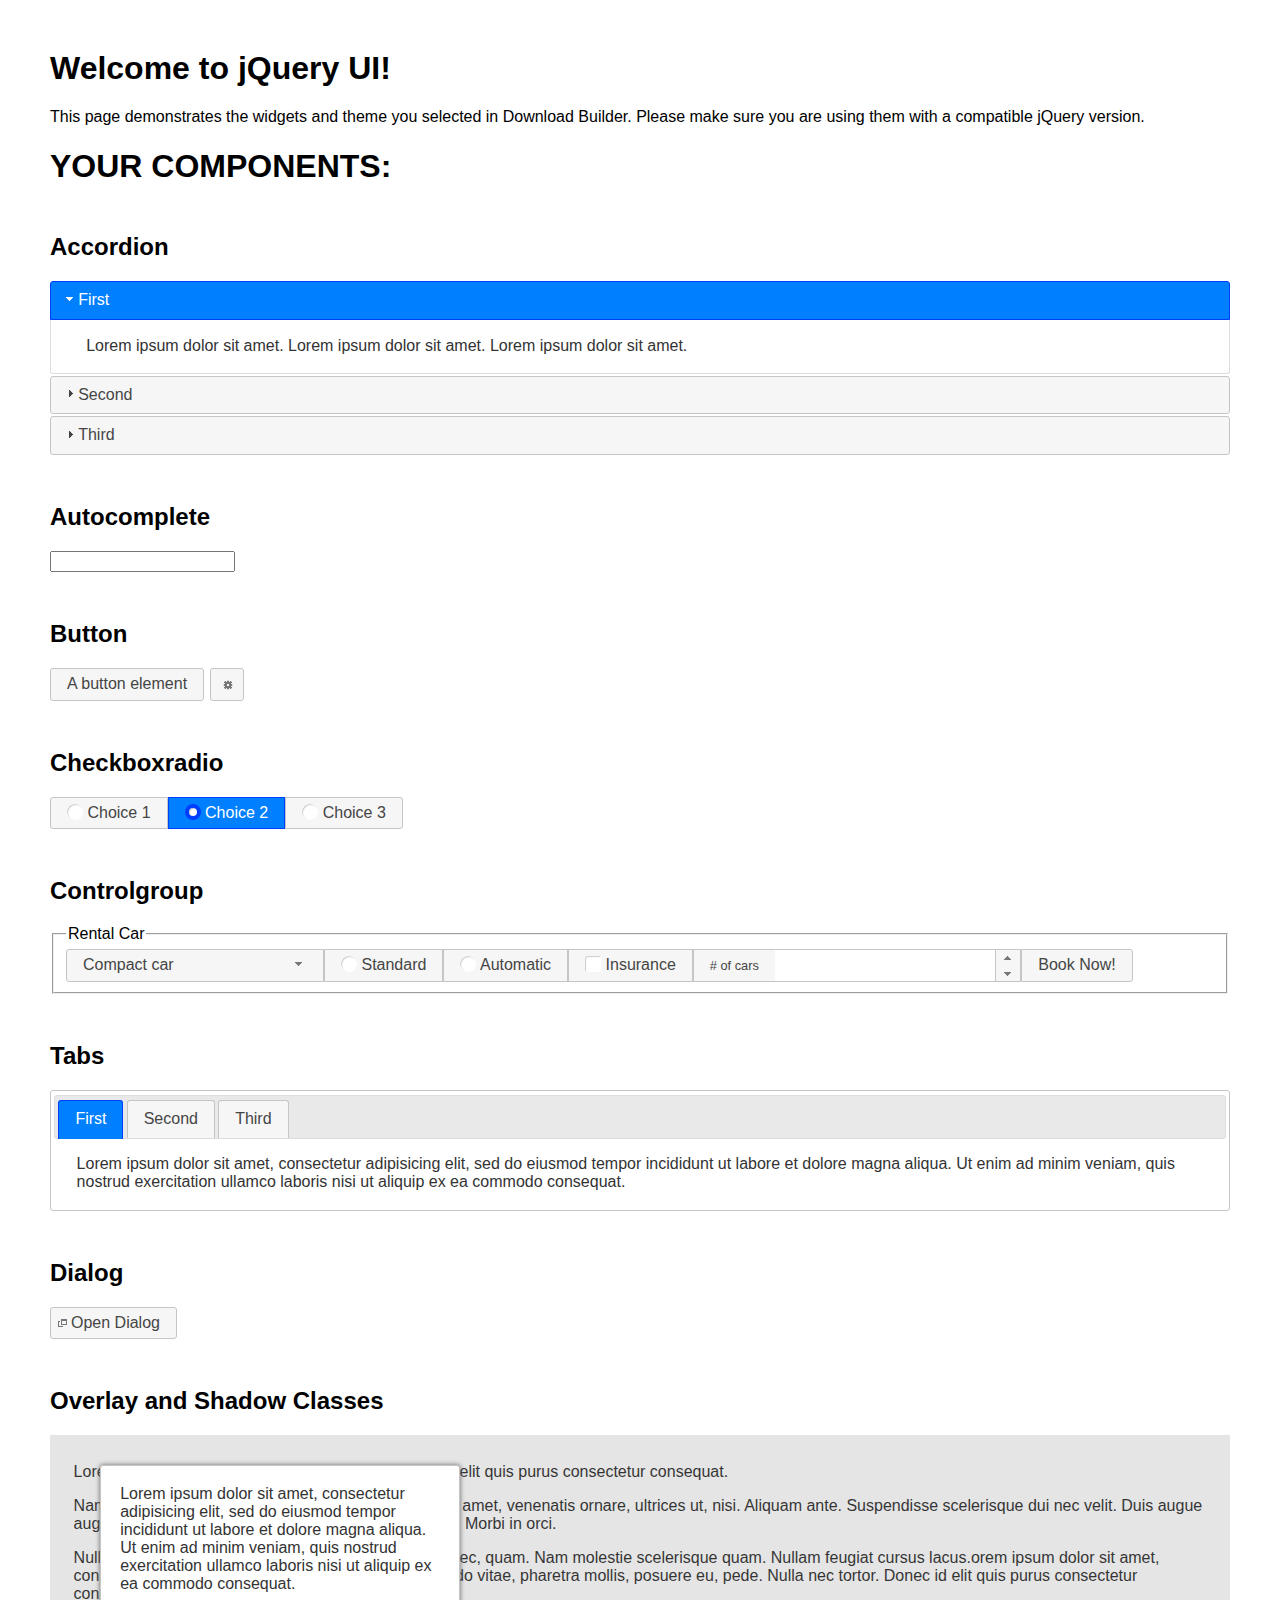
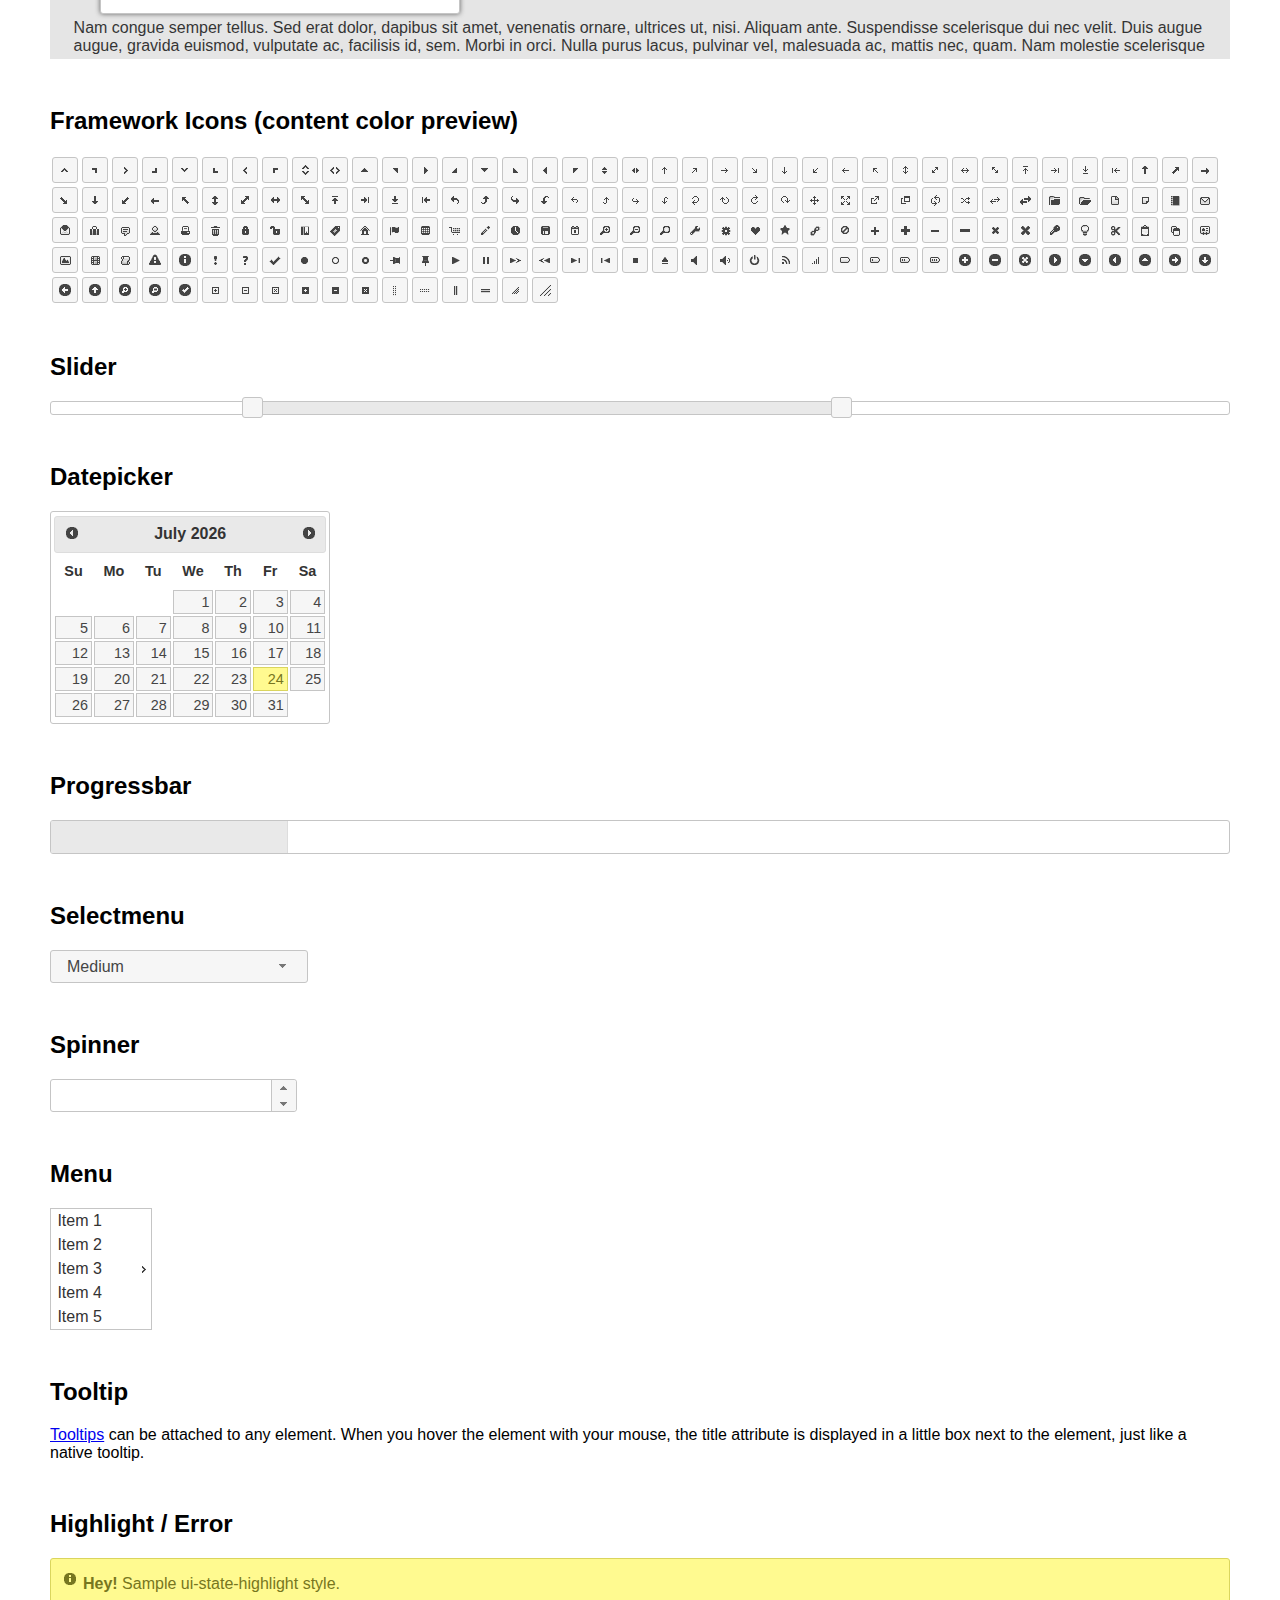
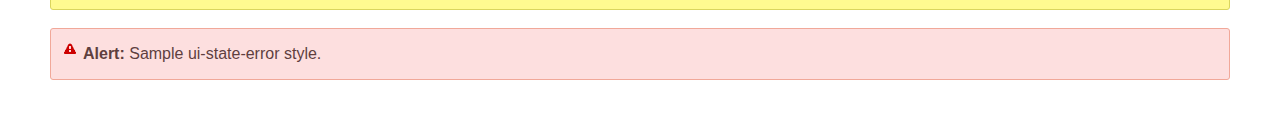
<file: jquery-ui/index.html>
<!doctype html>
<html lang="us">
<head>
	<meta charset="utf-8">
	<title>jQuery UI Example Page</title>
	<link href="jquery-ui.css" rel="stylesheet">
	<style>
	body{
		font-family: "Trebuchet MS", sans-serif;
		margin: 50px;
	}
	.demoHeaders {
		margin-top: 2em;
	}
	#dialog-link {
		padding: .4em 1em .4em 20px;
		text-decoration: none;
		position: relative;
	}
	#dialog-link span.ui-icon {
		margin: 0 5px 0 0;
		position: absolute;
		left: .2em;
		top: 50%;
		margin-top: -8px;
	}
	#icons {
		margin: 0;
		padding: 0;
	}
	#icons li {
		margin: 2px;
		position: relative;
		padding: 4px 0;
		cursor: pointer;
		float: left;
		list-style: none;
	}
	#icons span.ui-icon {
		float: left;
		margin: 0 4px;
	}
	.fakewindowcontain .ui-widget-overlay {
		position: absolute;
	}
	select {
		width: 200px;
	}
	</style>
</head>
<body>

<h1>Welcome to jQuery UI!</h1>

<div class="ui-widget">
	<p>This page demonstrates the widgets and theme you selected in Download Builder. Please make sure you are using them with a compatible jQuery version.</p>
</div>

<h1>YOUR COMPONENTS:</h1>


<!-- Accordion -->
<h2 class="demoHeaders">Accordion</h2>
<div id="accordion">
	<h3>First</h3>
	<div>Lorem ipsum dolor sit amet. Lorem ipsum dolor sit amet. Lorem ipsum dolor sit amet.</div>
	<h3>Second</h3>
	<div>Phasellus mattis tincidunt nibh.</div>
	<h3>Third</h3>
	<div>Nam dui erat, auctor a, dignissim quis.</div>
</div>



<!-- Autocomplete -->
<h2 class="demoHeaders">Autocomplete</h2>
<div>
	<input id="autocomplete" title="type &quot;a&quot;">
</div>



<!-- Button -->
<h2 class="demoHeaders">Button</h2>
<button id="button">A button element</button>
<button id="button-icon">An icon-only button</button>



<!-- Checkboxradio -->
<h2 class="demoHeaders">Checkboxradio</h2>
<form style="margin-top: 1em;">
	<div id="radioset">
		<input type="radio" id="radio1" name="radio"><label for="radio1">Choice 1</label>
		<input type="radio" id="radio2" name="radio" checked="checked"><label for="radio2">Choice 2</label>
		<input type="radio" id="radio3" name="radio"><label for="radio3">Choice 3</label>
	</div>
</form>



<!-- Controlgroup -->
<h2 class="demoHeaders">Controlgroup</h2>
<fieldset>
	<legend>Rental Car</legend>
	<div id="controlgroup">
		<select id="car-type">
			<option>Compact car</option>
			<option>Midsize car</option>
			<option>Full size car</option>
			<option>SUV</option>
			<option>Luxury</option>
			<option>Truck</option>
			<option>Van</option>
		</select>
		<label for="transmission-standard">Standard</label>
		<input type="radio" name="transmission" id="transmission-standard">
		<label for="transmission-automatic">Automatic</label>
		<input type="radio" name="transmission" id="transmission-automatic">
		<label for="insurance">Insurance</label>
		<input type="checkbox" name="insurance" id="insurance">
		<label for="horizontal-spinner" class="ui-controlgroup-label"># of cars</label>
		<input id="horizontal-spinner" class="ui-spinner-input">
		<button>Book Now!</button>
	</div>
</fieldset>



<!-- Tabs -->
<h2 class="demoHeaders">Tabs</h2>
<div id="tabs">
	<ul>
		<li><a href="#tabs-1">First</a></li>
		<li><a href="#tabs-2">Second</a></li>
		<li><a href="#tabs-3">Third</a></li>
	</ul>
	<div id="tabs-1">Lorem ipsum dolor sit amet, consectetur adipisicing elit, sed do eiusmod tempor incididunt ut labore et dolore magna aliqua. Ut enim ad minim veniam, quis nostrud exercitation ullamco laboris nisi ut aliquip ex ea commodo consequat.</div>
	<div id="tabs-2">Phasellus mattis tincidunt nibh. Cras orci urna, blandit id, pretium vel, aliquet ornare, felis. Maecenas scelerisque sem non nisl. Fusce sed lorem in enim dictum bibendum.</div>
	<div id="tabs-3">Nam dui erat, auctor a, dignissim quis, sollicitudin eu, felis. Pellentesque nisi urna, interdum eget, sagittis et, consequat vestibulum, lacus. Mauris porttitor ullamcorper augue.</div>
</div>



<h2 class="demoHeaders">Dialog</h2>
<p>
	<button id="dialog-link" class="ui-button ui-corner-all ui-widget">
		<span class="ui-icon ui-icon-newwin"></span>Open Dialog
	</button>
</p>

<h2 class="demoHeaders">Overlay and Shadow Classes</h2>
<div style="position: relative; width: 96%; height: 200px; padding:1% 2%; overflow:hidden;" class="fakewindowcontain">
	<p>Lorem ipsum dolor sit amet,  Nulla nec tortor. Donec id elit quis purus consectetur consequat. </p><p>Nam congue semper tellus. Sed erat dolor, dapibus sit amet, venenatis ornare, ultrices ut, nisi. Aliquam ante. Suspendisse scelerisque dui nec velit. Duis augue augue, gravida euismod, vulputate ac, facilisis id, sem. Morbi in orci. </p><p>Nulla purus lacus, pulvinar vel, malesuada ac, mattis nec, quam. Nam molestie scelerisque quam. Nullam feugiat cursus lacus.orem ipsum dolor sit amet, consectetur adipiscing elit. Donec libero risus, commodo vitae, pharetra mollis, posuere eu, pede. Nulla nec tortor. Donec id elit quis purus consectetur consequat. </p><p>Nam congue semper tellus. Sed erat dolor, dapibus sit amet, venenatis ornare, ultrices ut, nisi. Aliquam ante. Suspendisse scelerisque dui nec velit. Duis augue augue, gravida euismod, vulputate ac, facilisis id, sem. Morbi in orci. Nulla purus lacus, pulvinar vel, malesuada ac, mattis nec, quam. Nam molestie scelerisque quam. </p><p>Nullam feugiat cursus lacus.orem ipsum dolor sit amet, consectetur adipiscing elit. Donec libero risus, commodo vitae, pharetra mollis, posuere eu, pede. Nulla nec tortor. Donec id elit quis purus consectetur consequat. Nam congue semper tellus. Sed erat dolor, dapibus sit amet, venenatis ornare, ultrices ut, nisi. Aliquam ante. </p><p>Suspendisse scelerisque dui nec velit. Duis augue augue, gravida euismod, vulputate ac, facilisis id, sem. Morbi in orci. Nulla purus lacus, pulvinar vel, malesuada ac, mattis nec, quam. Nam molestie scelerisque quam. Nullam feugiat cursus lacus.orem ipsum dolor sit amet, consectetur adipiscing elit. Donec libero risus, commodo vitae, pharetra mollis, posuere eu, pede. Nulla nec tortor. Donec id elit quis purus consectetur consequat. Nam congue semper tellus. Sed erat dolor, dapibus sit amet, venenatis ornare, ultrices ut, nisi. </p>

	<!-- ui-dialog -->
	<div class="ui-widget-overlay ui-front"></div>
	<div style="position: absolute; width: 320px; left: 50px; top: 30px; padding: 1.2em" class="ui-widget ui-front ui-widget-content ui-corner-all ui-widget-shadow">
		Lorem ipsum dolor sit amet, consectetur adipisicing elit, sed do eiusmod tempor incididunt ut labore et dolore magna aliqua. Ut enim ad minim veniam, quis nostrud exercitation ullamco laboris nisi ut aliquip ex ea commodo consequat.
	</div>

</div>

<!-- ui-dialog -->
<div id="dialog" title="Dialog Title">
	<p>Lorem ipsum dolor sit amet, consectetur adipisicing elit, sed do eiusmod tempor incididunt ut labore et dolore magna aliqua. Ut enim ad minim veniam, quis nostrud exercitation ullamco laboris nisi ut aliquip ex ea commodo consequat.</p>
</div>



<h2 class="demoHeaders">Framework Icons (content color preview)</h2>
<ul id="icons" class="ui-widget ui-helper-clearfix">
	<li class="ui-state-default ui-corner-all" title=".ui-icon-caret-1-n"><span class="ui-icon ui-icon-caret-1-n"></span></li>
	<li class="ui-state-default ui-corner-all" title=".ui-icon-caret-1-ne"><span class="ui-icon ui-icon-caret-1-ne"></span></li>
	<li class="ui-state-default ui-corner-all" title=".ui-icon-caret-1-e"><span class="ui-icon ui-icon-caret-1-e"></span></li>
	<li class="ui-state-default ui-corner-all" title=".ui-icon-caret-1-se"><span class="ui-icon ui-icon-caret-1-se"></span></li>
	<li class="ui-state-default ui-corner-all" title=".ui-icon-caret-1-s"><span class="ui-icon ui-icon-caret-1-s"></span></li>
	<li class="ui-state-default ui-corner-all" title=".ui-icon-caret-1-sw"><span class="ui-icon ui-icon-caret-1-sw"></span></li>
	<li class="ui-state-default ui-corner-all" title=".ui-icon-caret-1-w"><span class="ui-icon ui-icon-caret-1-w"></span></li>
	<li class="ui-state-default ui-corner-all" title=".ui-icon-caret-1-nw"><span class="ui-icon ui-icon-caret-1-nw"></span></li>
	<li class="ui-state-default ui-corner-all" title=".ui-icon-caret-2-n-s"><span class="ui-icon ui-icon-caret-2-n-s"></span></li>
	<li class="ui-state-default ui-corner-all" title=".ui-icon-caret-2-e-w"><span class="ui-icon ui-icon-caret-2-e-w"></span></li>
	<li class="ui-state-default ui-corner-all" title=".ui-icon-triangle-1-n"><span class="ui-icon ui-icon-triangle-1-n"></span></li>
	<li class="ui-state-default ui-corner-all" title=".ui-icon-triangle-1-ne"><span class="ui-icon ui-icon-triangle-1-ne"></span></li>
	<li class="ui-state-default ui-corner-all" title=".ui-icon-triangle-1-e"><span class="ui-icon ui-icon-triangle-1-e"></span></li>
	<li class="ui-state-default ui-corner-all" title=".ui-icon-triangle-1-se"><span class="ui-icon ui-icon-triangle-1-se"></span></li>
	<li class="ui-state-default ui-corner-all" title=".ui-icon-triangle-1-s"><span class="ui-icon ui-icon-triangle-1-s"></span></li>
	<li class="ui-state-default ui-corner-all" title=".ui-icon-triangle-1-sw"><span class="ui-icon ui-icon-triangle-1-sw"></span></li>
	<li class="ui-state-default ui-corner-all" title=".ui-icon-triangle-1-w"><span class="ui-icon ui-icon-triangle-1-w"></span></li>
	<li class="ui-state-default ui-corner-all" title=".ui-icon-triangle-1-nw"><span class="ui-icon ui-icon-triangle-1-nw"></span></li>
	<li class="ui-state-default ui-corner-all" title=".ui-icon-triangle-2-n-s"><span class="ui-icon ui-icon-triangle-2-n-s"></span></li>
	<li class="ui-state-default ui-corner-all" title=".ui-icon-triangle-2-e-w"><span class="ui-icon ui-icon-triangle-2-e-w"></span></li>
	<li class="ui-state-default ui-corner-all" title=".ui-icon-arrow-1-n"><span class="ui-icon ui-icon-arrow-1-n"></span></li>
	<li class="ui-state-default ui-corner-all" title=".ui-icon-arrow-1-ne"><span class="ui-icon ui-icon-arrow-1-ne"></span></li>
	<li class="ui-state-default ui-corner-all" title=".ui-icon-arrow-1-e"><span class="ui-icon ui-icon-arrow-1-e"></span></li>
	<li class="ui-state-default ui-corner-all" title=".ui-icon-arrow-1-se"><span class="ui-icon ui-icon-arrow-1-se"></span></li>
	<li class="ui-state-default ui-corner-all" title=".ui-icon-arrow-1-s"><span class="ui-icon ui-icon-arrow-1-s"></span></li>
	<li class="ui-state-default ui-corner-all" title=".ui-icon-arrow-1-sw"><span class="ui-icon ui-icon-arrow-1-sw"></span></li>
	<li class="ui-state-default ui-corner-all" title=".ui-icon-arrow-1-w"><span class="ui-icon ui-icon-arrow-1-w"></span></li>
	<li class="ui-state-default ui-corner-all" title=".ui-icon-arrow-1-nw"><span class="ui-icon ui-icon-arrow-1-nw"></span></li>
	<li class="ui-state-default ui-corner-all" title=".ui-icon-arrow-2-n-s"><span class="ui-icon ui-icon-arrow-2-n-s"></span></li>
	<li class="ui-state-default ui-corner-all" title=".ui-icon-arrow-2-ne-sw"><span class="ui-icon ui-icon-arrow-2-ne-sw"></span></li>
	<li class="ui-state-default ui-corner-all" title=".ui-icon-arrow-2-e-w"><span class="ui-icon ui-icon-arrow-2-e-w"></span></li>
	<li class="ui-state-default ui-corner-all" title=".ui-icon-arrow-2-se-nw"><span class="ui-icon ui-icon-arrow-2-se-nw"></span></li>
	<li class="ui-state-default ui-corner-all" title=".ui-icon-arrowstop-1-n"><span class="ui-icon ui-icon-arrowstop-1-n"></span></li>
	<li class="ui-state-default ui-corner-all" title=".ui-icon-arrowstop-1-e"><span class="ui-icon ui-icon-arrowstop-1-e"></span></li>
	<li class="ui-state-default ui-corner-all" title=".ui-icon-arrowstop-1-s"><span class="ui-icon ui-icon-arrowstop-1-s"></span></li>
	<li class="ui-state-default ui-corner-all" title=".ui-icon-arrowstop-1-w"><span class="ui-icon ui-icon-arrowstop-1-w"></span></li>
	<li class="ui-state-default ui-corner-all" title=".ui-icon-arrowthick-1-n"><span class="ui-icon ui-icon-arrowthick-1-n"></span></li>
	<li class="ui-state-default ui-corner-all" title=".ui-icon-arrowthick-1-ne"><span class="ui-icon ui-icon-arrowthick-1-ne"></span></li>
	<li class="ui-state-default ui-corner-all" title=".ui-icon-arrowthick-1-e"><span class="ui-icon ui-icon-arrowthick-1-e"></span></li>
	<li class="ui-state-default ui-corner-all" title=".ui-icon-arrowthick-1-se"><span class="ui-icon ui-icon-arrowthick-1-se"></span></li>
	<li class="ui-state-default ui-corner-all" title=".ui-icon-arrowthick-1-s"><span class="ui-icon ui-icon-arrowthick-1-s"></span></li>
	<li class="ui-state-default ui-corner-all" title=".ui-icon-arrowthick-1-sw"><span class="ui-icon ui-icon-arrowthick-1-sw"></span></li>
	<li class="ui-state-default ui-corner-all" title=".ui-icon-arrowthick-1-w"><span class="ui-icon ui-icon-arrowthick-1-w"></span></li>
	<li class="ui-state-default ui-corner-all" title=".ui-icon-arrowthick-1-nw"><span class="ui-icon ui-icon-arrowthick-1-nw"></span></li>
	<li class="ui-state-default ui-corner-all" title=".ui-icon-arrowthick-2-n-s"><span class="ui-icon ui-icon-arrowthick-2-n-s"></span></li>
	<li class="ui-state-default ui-corner-all" title=".ui-icon-arrowthick-2-ne-sw"><span class="ui-icon ui-icon-arrowthick-2-ne-sw"></span></li>
	<li class="ui-state-default ui-corner-all" title=".ui-icon-arrowthick-2-e-w"><span class="ui-icon ui-icon-arrowthick-2-e-w"></span></li>
	<li class="ui-state-default ui-corner-all" title=".ui-icon-arrowthick-2-se-nw"><span class="ui-icon ui-icon-arrowthick-2-se-nw"></span></li>
	<li class="ui-state-default ui-corner-all" title=".ui-icon-arrowthickstop-1-n"><span class="ui-icon ui-icon-arrowthickstop-1-n"></span></li>
	<li class="ui-state-default ui-corner-all" title=".ui-icon-arrowthickstop-1-e"><span class="ui-icon ui-icon-arrowthickstop-1-e"></span></li>
	<li class="ui-state-default ui-corner-all" title=".ui-icon-arrowthickstop-1-s"><span class="ui-icon ui-icon-arrowthickstop-1-s"></span></li>
	<li class="ui-state-default ui-corner-all" title=".ui-icon-arrowthickstop-1-w"><span class="ui-icon ui-icon-arrowthickstop-1-w"></span></li>
	<li class="ui-state-default ui-corner-all" title=".ui-icon-arrowreturnthick-1-w"><span class="ui-icon ui-icon-arrowreturnthick-1-w"></span></li>
	<li class="ui-state-default ui-corner-all" title=".ui-icon-arrowreturnthick-1-n"><span class="ui-icon ui-icon-arrowreturnthick-1-n"></span></li>
	<li class="ui-state-default ui-corner-all" title=".ui-icon-arrowreturnthick-1-e"><span class="ui-icon ui-icon-arrowreturnthick-1-e"></span></li>
	<li class="ui-state-default ui-corner-all" title=".ui-icon-arrowreturnthick-1-s"><span class="ui-icon ui-icon-arrowreturnthick-1-s"></span></li>
	<li class="ui-state-default ui-corner-all" title=".ui-icon-arrowreturn-1-w"><span class="ui-icon ui-icon-arrowreturn-1-w"></span></li>
	<li class="ui-state-default ui-corner-all" title=".ui-icon-arrowreturn-1-n"><span class="ui-icon ui-icon-arrowreturn-1-n"></span></li>
	<li class="ui-state-default ui-corner-all" title=".ui-icon-arrowreturn-1-e"><span class="ui-icon ui-icon-arrowreturn-1-e"></span></li>
	<li class="ui-state-default ui-corner-all" title=".ui-icon-arrowreturn-1-s"><span class="ui-icon ui-icon-arrowreturn-1-s"></span></li>
	<li class="ui-state-default ui-corner-all" title=".ui-icon-arrowrefresh-1-w"><span class="ui-icon ui-icon-arrowrefresh-1-w"></span></li>
	<li class="ui-state-default ui-corner-all" title=".ui-icon-arrowrefresh-1-n"><span class="ui-icon ui-icon-arrowrefresh-1-n"></span></li>
	<li class="ui-state-default ui-corner-all" title=".ui-icon-arrowrefresh-1-e"><span class="ui-icon ui-icon-arrowrefresh-1-e"></span></li>
	<li class="ui-state-default ui-corner-all" title=".ui-icon-arrowrefresh-1-s"><span class="ui-icon ui-icon-arrowrefresh-1-s"></span></li>
	<li class="ui-state-default ui-corner-all" title=".ui-icon-arrow-4"><span class="ui-icon ui-icon-arrow-4"></span></li>
	<li class="ui-state-default ui-corner-all" title=".ui-icon-arrow-4-diag"><span class="ui-icon ui-icon-arrow-4-diag"></span></li>
	<li class="ui-state-default ui-corner-all" title=".ui-icon-extlink"><span class="ui-icon ui-icon-extlink"></span></li>
	<li class="ui-state-default ui-corner-all" title=".ui-icon-newwin"><span class="ui-icon ui-icon-newwin"></span></li>
	<li class="ui-state-default ui-corner-all" title=".ui-icon-refresh"><span class="ui-icon ui-icon-refresh"></span></li>
	<li class="ui-state-default ui-corner-all" title=".ui-icon-shuffle"><span class="ui-icon ui-icon-shuffle"></span></li>
	<li class="ui-state-default ui-corner-all" title=".ui-icon-transfer-e-w"><span class="ui-icon ui-icon-transfer-e-w"></span></li>
	<li class="ui-state-default ui-corner-all" title=".ui-icon-transferthick-e-w"><span class="ui-icon ui-icon-transferthick-e-w"></span></li>
	<li class="ui-state-default ui-corner-all" title=".ui-icon-folder-collapsed"><span class="ui-icon ui-icon-folder-collapsed"></span></li>
	<li class="ui-state-default ui-corner-all" title=".ui-icon-folder-open"><span class="ui-icon ui-icon-folder-open"></span></li>
	<li class="ui-state-default ui-corner-all" title=".ui-icon-document"><span class="ui-icon ui-icon-document"></span></li>
	<li class="ui-state-default ui-corner-all" title=".ui-icon-document-b"><span class="ui-icon ui-icon-document-b"></span></li>
	<li class="ui-state-default ui-corner-all" title=".ui-icon-note"><span class="ui-icon ui-icon-note"></span></li>
	<li class="ui-state-default ui-corner-all" title=".ui-icon-mail-closed"><span class="ui-icon ui-icon-mail-closed"></span></li>
	<li class="ui-state-default ui-corner-all" title=".ui-icon-mail-open"><span class="ui-icon ui-icon-mail-open"></span></li>
	<li class="ui-state-default ui-corner-all" title=".ui-icon-suitcase"><span class="ui-icon ui-icon-suitcase"></span></li>
	<li class="ui-state-default ui-corner-all" title=".ui-icon-comment"><span class="ui-icon ui-icon-comment"></span></li>
	<li class="ui-state-default ui-corner-all" title=".ui-icon-person"><span class="ui-icon ui-icon-person"></span></li>
	<li class="ui-state-default ui-corner-all" title=".ui-icon-print"><span class="ui-icon ui-icon-print"></span></li>
	<li class="ui-state-default ui-corner-all" title=".ui-icon-trash"><span class="ui-icon ui-icon-trash"></span></li>
	<li class="ui-state-default ui-corner-all" title=".ui-icon-locked"><span class="ui-icon ui-icon-locked"></span></li>
	<li class="ui-state-default ui-corner-all" title=".ui-icon-unlocked"><span class="ui-icon ui-icon-unlocked"></span></li>
	<li class="ui-state-default ui-corner-all" title=".ui-icon-bookmark"><span class="ui-icon ui-icon-bookmark"></span></li>
	<li class="ui-state-default ui-corner-all" title=".ui-icon-tag"><span class="ui-icon ui-icon-tag"></span></li>
	<li class="ui-state-default ui-corner-all" title=".ui-icon-home"><span class="ui-icon ui-icon-home"></span></li>
	<li class="ui-state-default ui-corner-all" title=".ui-icon-flag"><span class="ui-icon ui-icon-flag"></span></li>
	<li class="ui-state-default ui-corner-all" title=".ui-icon-calculator"><span class="ui-icon ui-icon-calculator"></span></li>
	<li class="ui-state-default ui-corner-all" title=".ui-icon-cart"><span class="ui-icon ui-icon-cart"></span></li>
	<li class="ui-state-default ui-corner-all" title=".ui-icon-pencil"><span class="ui-icon ui-icon-pencil"></span></li>
	<li class="ui-state-default ui-corner-all" title=".ui-icon-clock"><span class="ui-icon ui-icon-clock"></span></li>
	<li class="ui-state-default ui-corner-all" title=".ui-icon-disk"><span class="ui-icon ui-icon-disk"></span></li>
	<li class="ui-state-default ui-corner-all" title=".ui-icon-calendar"><span class="ui-icon ui-icon-calendar"></span></li>
	<li class="ui-state-default ui-corner-all" title=".ui-icon-zoomin"><span class="ui-icon ui-icon-zoomin"></span></li>
	<li class="ui-state-default ui-corner-all" title=".ui-icon-zoomout"><span class="ui-icon ui-icon-zoomout"></span></li>
	<li class="ui-state-default ui-corner-all" title=".ui-icon-search"><span class="ui-icon ui-icon-search"></span></li>
	<li class="ui-state-default ui-corner-all" title=".ui-icon-wrench"><span class="ui-icon ui-icon-wrench"></span></li>
	<li class="ui-state-default ui-corner-all" title=".ui-icon-gear"><span class="ui-icon ui-icon-gear"></span></li>
	<li class="ui-state-default ui-corner-all" title=".ui-icon-heart"><span class="ui-icon ui-icon-heart"></span></li>
	<li class="ui-state-default ui-corner-all" title=".ui-icon-star"><span class="ui-icon ui-icon-star"></span></li>
	<li class="ui-state-default ui-corner-all" title=".ui-icon-link"><span class="ui-icon ui-icon-link"></span></li>
	<li class="ui-state-default ui-corner-all" title=".ui-icon-cancel"><span class="ui-icon ui-icon-cancel"></span></li>
	<li class="ui-state-default ui-corner-all" title=".ui-icon-plus"><span class="ui-icon ui-icon-plus"></span></li>
	<li class="ui-state-default ui-corner-all" title=".ui-icon-plusthick"><span class="ui-icon ui-icon-plusthick"></span></li>
	<li class="ui-state-default ui-corner-all" title=".ui-icon-minus"><span class="ui-icon ui-icon-minus"></span></li>
	<li class="ui-state-default ui-corner-all" title=".ui-icon-minusthick"><span class="ui-icon ui-icon-minusthick"></span></li>
	<li class="ui-state-default ui-corner-all" title=".ui-icon-close"><span class="ui-icon ui-icon-close"></span></li>
	<li class="ui-state-default ui-corner-all" title=".ui-icon-closethick"><span class="ui-icon ui-icon-closethick"></span></li>
	<li class="ui-state-default ui-corner-all" title=".ui-icon-key"><span class="ui-icon ui-icon-key"></span></li>
	<li class="ui-state-default ui-corner-all" title=".ui-icon-lightbulb"><span class="ui-icon ui-icon-lightbulb"></span></li>
	<li class="ui-state-default ui-corner-all" title=".ui-icon-scissors"><span class="ui-icon ui-icon-scissors"></span></li>
	<li class="ui-state-default ui-corner-all" title=".ui-icon-clipboard"><span class="ui-icon ui-icon-clipboard"></span></li>
	<li class="ui-state-default ui-corner-all" title=".ui-icon-copy"><span class="ui-icon ui-icon-copy"></span></li>
	<li class="ui-state-default ui-corner-all" title=".ui-icon-contact"><span class="ui-icon ui-icon-contact"></span></li>
	<li class="ui-state-default ui-corner-all" title=".ui-icon-image"><span class="ui-icon ui-icon-image"></span></li>
	<li class="ui-state-default ui-corner-all" title=".ui-icon-video"><span class="ui-icon ui-icon-video"></span></li>
	<li class="ui-state-default ui-corner-all" title=".ui-icon-script"><span class="ui-icon ui-icon-script"></span></li>
	<li class="ui-state-default ui-corner-all" title=".ui-icon-alert"><span class="ui-icon ui-icon-alert"></span></li>
	<li class="ui-state-default ui-corner-all" title=".ui-icon-info"><span class="ui-icon ui-icon-info"></span></li>
	<li class="ui-state-default ui-corner-all" title=".ui-icon-notice"><span class="ui-icon ui-icon-notice"></span></li>
	<li class="ui-state-default ui-corner-all" title=".ui-icon-help"><span class="ui-icon ui-icon-help"></span></li>
	<li class="ui-state-default ui-corner-all" title=".ui-icon-check"><span class="ui-icon ui-icon-check"></span></li>
	<li class="ui-state-default ui-corner-all" title=".ui-icon-bullet"><span class="ui-icon ui-icon-bullet"></span></li>
	<li class="ui-state-default ui-corner-all" title=".ui-icon-radio-off"><span class="ui-icon ui-icon-radio-off"></span></li>
	<li class="ui-state-default ui-corner-all" title=".ui-icon-radio-on"><span class="ui-icon ui-icon-radio-on"></span></li>
	<li class="ui-state-default ui-corner-all" title=".ui-icon-pin-w"><span class="ui-icon ui-icon-pin-w"></span></li>
	<li class="ui-state-default ui-corner-all" title=".ui-icon-pin-s"><span class="ui-icon ui-icon-pin-s"></span></li>
	<li class="ui-state-default ui-corner-all" title=".ui-icon-play"><span class="ui-icon ui-icon-play"></span></li>
	<li class="ui-state-default ui-corner-all" title=".ui-icon-pause"><span class="ui-icon ui-icon-pause"></span></li>
	<li class="ui-state-default ui-corner-all" title=".ui-icon-seek-next"><span class="ui-icon ui-icon-seek-next"></span></li>
	<li class="ui-state-default ui-corner-all" title=".ui-icon-seek-prev"><span class="ui-icon ui-icon-seek-prev"></span></li>
	<li class="ui-state-default ui-corner-all" title=".ui-icon-seek-end"><span class="ui-icon ui-icon-seek-end"></span></li>
	<li class="ui-state-default ui-corner-all" title=".ui-icon-seek-first"><span class="ui-icon ui-icon-seek-first"></span></li>
	<li class="ui-state-default ui-corner-all" title=".ui-icon-stop"><span class="ui-icon ui-icon-stop"></span></li>
	<li class="ui-state-default ui-corner-all" title=".ui-icon-eject"><span class="ui-icon ui-icon-eject"></span></li>
	<li class="ui-state-default ui-corner-all" title=".ui-icon-volume-off"><span class="ui-icon ui-icon-volume-off"></span></li>
	<li class="ui-state-default ui-corner-all" title=".ui-icon-volume-on"><span class="ui-icon ui-icon-volume-on"></span></li>
	<li class="ui-state-default ui-corner-all" title=".ui-icon-power"><span class="ui-icon ui-icon-power"></span></li>
	<li class="ui-state-default ui-corner-all" title=".ui-icon-signal-diag"><span class="ui-icon ui-icon-signal-diag"></span></li>
	<li class="ui-state-default ui-corner-all" title=".ui-icon-signal"><span class="ui-icon ui-icon-signal"></span></li>
	<li class="ui-state-default ui-corner-all" title=".ui-icon-battery-0"><span class="ui-icon ui-icon-battery-0"></span></li>
	<li class="ui-state-default ui-corner-all" title=".ui-icon-battery-1"><span class="ui-icon ui-icon-battery-1"></span></li>
	<li class="ui-state-default ui-corner-all" title=".ui-icon-battery-2"><span class="ui-icon ui-icon-battery-2"></span></li>
	<li class="ui-state-default ui-corner-all" title=".ui-icon-battery-3"><span class="ui-icon ui-icon-battery-3"></span></li>
	<li class="ui-state-default ui-corner-all" title=".ui-icon-circle-plus"><span class="ui-icon ui-icon-circle-plus"></span></li>
	<li class="ui-state-default ui-corner-all" title=".ui-icon-circle-minus"><span class="ui-icon ui-icon-circle-minus"></span></li>
	<li class="ui-state-default ui-corner-all" title=".ui-icon-circle-close"><span class="ui-icon ui-icon-circle-close"></span></li>
	<li class="ui-state-default ui-corner-all" title=".ui-icon-circle-triangle-e"><span class="ui-icon ui-icon-circle-triangle-e"></span></li>
	<li class="ui-state-default ui-corner-all" title=".ui-icon-circle-triangle-s"><span class="ui-icon ui-icon-circle-triangle-s"></span></li>
	<li class="ui-state-default ui-corner-all" title=".ui-icon-circle-triangle-w"><span class="ui-icon ui-icon-circle-triangle-w"></span></li>
	<li class="ui-state-default ui-corner-all" title=".ui-icon-circle-triangle-n"><span class="ui-icon ui-icon-circle-triangle-n"></span></li>
	<li class="ui-state-default ui-corner-all" title=".ui-icon-circle-arrow-e"><span class="ui-icon ui-icon-circle-arrow-e"></span></li>
	<li class="ui-state-default ui-corner-all" title=".ui-icon-circle-arrow-s"><span class="ui-icon ui-icon-circle-arrow-s"></span></li>
	<li class="ui-state-default ui-corner-all" title=".ui-icon-circle-arrow-w"><span class="ui-icon ui-icon-circle-arrow-w"></span></li>
	<li class="ui-state-default ui-corner-all" title=".ui-icon-circle-arrow-n"><span class="ui-icon ui-icon-circle-arrow-n"></span></li>
	<li class="ui-state-default ui-corner-all" title=".ui-icon-circle-zoomin"><span class="ui-icon ui-icon-circle-zoomin"></span></li>
	<li class="ui-state-default ui-corner-all" title=".ui-icon-circle-zoomout"><span class="ui-icon ui-icon-circle-zoomout"></span></li>
	<li class="ui-state-default ui-corner-all" title=".ui-icon-circle-check"><span class="ui-icon ui-icon-circle-check"></span></li>
	<li class="ui-state-default ui-corner-all" title=".ui-icon-circlesmall-plus"><span class="ui-icon ui-icon-circlesmall-plus"></span></li>
	<li class="ui-state-default ui-corner-all" title=".ui-icon-circlesmall-minus"><span class="ui-icon ui-icon-circlesmall-minus"></span></li>
	<li class="ui-state-default ui-corner-all" title=".ui-icon-circlesmall-close"><span class="ui-icon ui-icon-circlesmall-close"></span></li>
	<li class="ui-state-default ui-corner-all" title=".ui-icon-squaresmall-plus"><span class="ui-icon ui-icon-squaresmall-plus"></span></li>
	<li class="ui-state-default ui-corner-all" title=".ui-icon-squaresmall-minus"><span class="ui-icon ui-icon-squaresmall-minus"></span></li>
	<li class="ui-state-default ui-corner-all" title=".ui-icon-squaresmall-close"><span class="ui-icon ui-icon-squaresmall-close"></span></li>
	<li class="ui-state-default ui-corner-all" title=".ui-icon-grip-dotted-vertical"><span class="ui-icon ui-icon-grip-dotted-vertical"></span></li>
	<li class="ui-state-default ui-corner-all" title=".ui-icon-grip-dotted-horizontal"><span class="ui-icon ui-icon-grip-dotted-horizontal"></span></li>
	<li class="ui-state-default ui-corner-all" title=".ui-icon-grip-solid-vertical"><span class="ui-icon ui-icon-grip-solid-vertical"></span></li>
	<li class="ui-state-default ui-corner-all" title=".ui-icon-grip-solid-horizontal"><span class="ui-icon ui-icon-grip-solid-horizontal"></span></li>
	<li class="ui-state-default ui-corner-all" title=".ui-icon-gripsmall-diagonal-se"><span class="ui-icon ui-icon-gripsmall-diagonal-se"></span></li>
	<li class="ui-state-default ui-corner-all" title=".ui-icon-grip-diagonal-se"><span class="ui-icon ui-icon-grip-diagonal-se"></span></li>
</ul>


<!-- Slider -->
<h2 class="demoHeaders">Slider</h2>
<div id="slider"></div>



<!-- Datepicker -->
<h2 class="demoHeaders">Datepicker</h2>
<div id="datepicker"></div>



<!-- Progressbar -->
<h2 class="demoHeaders">Progressbar</h2>
<div id="progressbar"></div>



<!-- Progressbar -->
<h2 class="demoHeaders">Selectmenu</h2>
<select id="selectmenu">
	<option>Slower</option>
	<option>Slow</option>
	<option selected="selected">Medium</option>
	<option>Fast</option>
	<option>Faster</option>
</select>



<!-- Spinner -->
<h2 class="demoHeaders">Spinner</h2>
<input id="spinner">



<!-- Menu -->
<h2 class="demoHeaders">Menu</h2>
<ul style="width:100px;" id="menu">
	<li><div>Item 1</div></li>
	<li><div>Item 2</div></li>
	<li><div>Item 3</div>
		<ul>
			<li><div>Item 3-1</div></li>
			<li><div>Item 3-2</div></li>
			<li><div>Item 3-3</div></li>
			<li><div>Item 3-4</div></li>
			<li><div>Item 3-5</div></li>
		</ul>
	</li>
	<li><div>Item 4</div></li>
	<li><div>Item 5</div></li>
</ul>



<!-- Tooltip -->
<h2 class="demoHeaders">Tooltip</h2>
<p id="tooltip">
	<a href="#" title="That&apos;s what this widget is">Tooltips</a> can be attached to any element. When you hover
the element with your mouse, the title attribute is displayed in a little box next to the element, just like a native tooltip.
</p>


<!-- Highlight / Error -->
<h2 class="demoHeaders">Highlight / Error</h2>
<div class="ui-widget">
	<div class="ui-state-highlight ui-corner-all" style="margin-top: 20px; padding: 0 .7em;">
		<p><span class="ui-icon ui-icon-info" style="float: left; margin-right: .3em;"></span>
		<strong>Hey!</strong> Sample ui-state-highlight style.</p>
	</div>
</div>
<br>
<div class="ui-widget">
	<div class="ui-state-error ui-corner-all" style="padding: 0 .7em;">
		<p><span class="ui-icon ui-icon-alert" style="float: left; margin-right: .3em;"></span>
		<strong>Alert:</strong> Sample ui-state-error style.</p>
	</div>
</div>

<script src="external/jquery/jquery.js"></script>
<script src="jquery-ui.js"></script>
<script>

$( "#accordion" ).accordion();



var availableTags = [
	"ActionScript",
	"AppleScript",
	"Asp",
	"BASIC",
	"C",
	"C++",
	"Clojure",
	"COBOL",
	"ColdFusion",
	"Erlang",
	"Fortran",
	"Groovy",
	"Haskell",
	"Java",
	"JavaScript",
	"Lisp",
	"Perl",
	"PHP",
	"Python",
	"Ruby",
	"Scala",
	"Scheme"
];
$( "#autocomplete" ).autocomplete({
	source: availableTags
});



$( "#button" ).button();
$( "#button-icon" ).button({
	icon: "ui-icon-gear",
	showLabel: false
});



$( "#radioset" ).buttonset();



$( "#controlgroup" ).controlgroup();



$( "#tabs" ).tabs();



$( "#dialog" ).dialog({
	autoOpen: false,
	width: 400,
	buttons: [
		{
			text: "Ok",
			click: function() {
				$( this ).dialog( "close" );
			}
		},
		{
			text: "Cancel",
			click: function() {
				$( this ).dialog( "close" );
			}
		}
	]
});

// Link to open the dialog
$( "#dialog-link" ).click(function( event ) {
	$( "#dialog" ).dialog( "open" );
	event.preventDefault();
});



$( "#datepicker" ).datepicker({
	inline: true
});



$( "#slider" ).slider({
	range: true,
	values: [ 17, 67 ]
});



$( "#progressbar" ).progressbar({
	value: 20
});



$( "#spinner" ).spinner();



$( "#menu" ).menu();



$( "#tooltip" ).tooltip();



$( "#selectmenu" ).selectmenu();


// Hover states on the static widgets
$( "#dialog-link, #icons li" ).hover(
	function() {
		$( this ).addClass( "ui-state-hover" );
	},
	function() {
		$( this ).removeClass( "ui-state-hover" );
	}
);
</script>
</body>
</html>
</file>
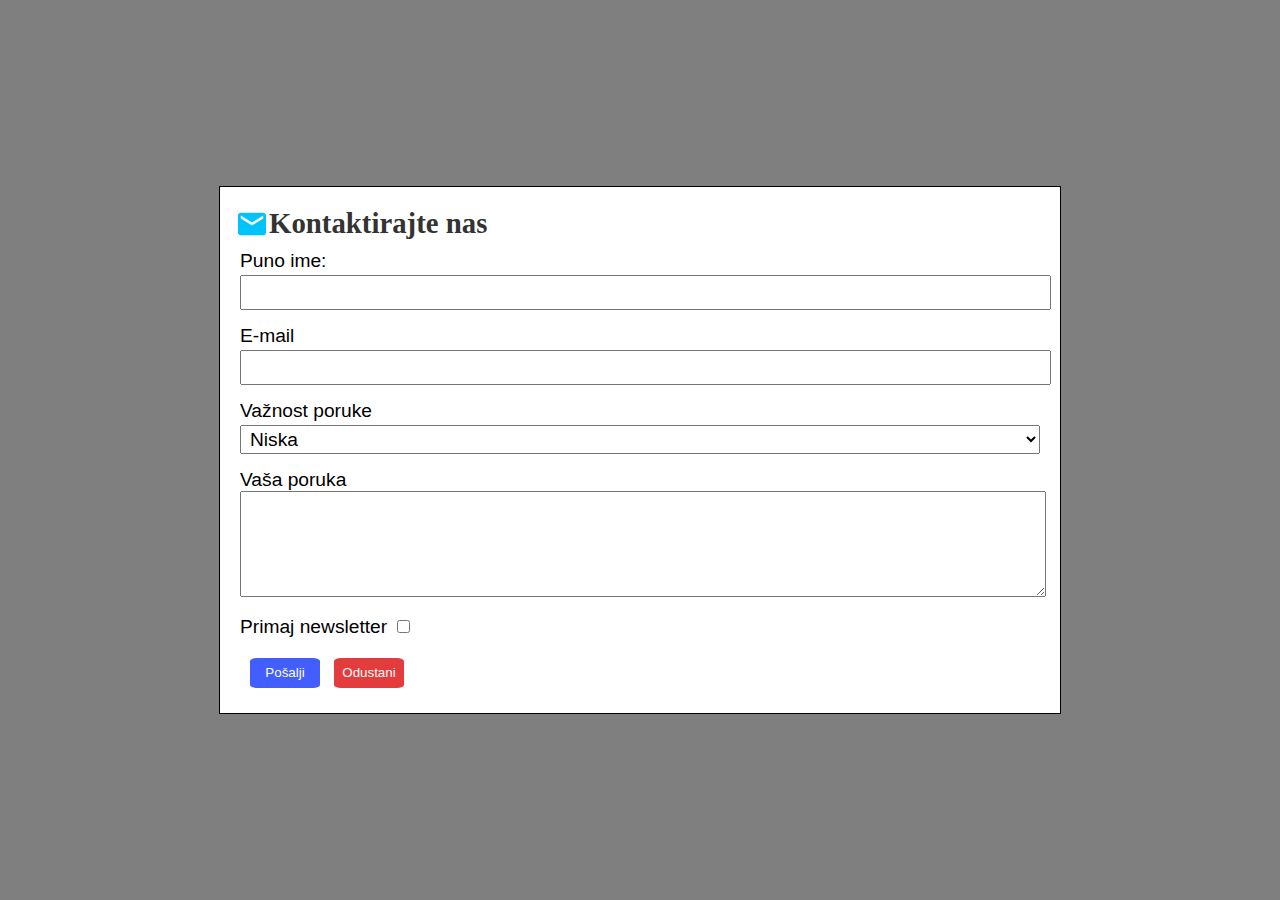
<file: kontakt.html>
<!DOCTYPE html>
<html lang="en">
<head>
    <meta charset="UTF-8">
    <meta name="viewport" content="width=device-width, initial-scale=1.0">
    <meta http-equiv="X-UA-Compatible" content="ie=edge">
    <title>SUPIT | Kontakt</title>
    <link rel="stylesheet" href="style.css">
</head>
<body>
    <section class="contact-section">
        <div class="contact-section-container">
            <div class="contact-header">
                <img class="contact-header-icon" src="img/icons/iconsSVG/email-24px.svg">
                <h2> Kontaktirajte nas</h2>
            </div>
            <form action="http://www.fulek.com/VUA/SUPIT/ContactUs" method="POST">
                <div class="contact-item">
                    <div class="contact-item-label">
                        <label for="Name">Puno ime: </label>
                    </div>
                    <input class="contact-item-input" type="text" name="name" id="Name" required>
                </div>
                <div class="contact-item">
                    <div class="contact-item-label">
                        <label  for="Email">E-mail</label>
                    </div>
                    <input class="contact-item-input" type="email" name="email" id="Email" required>
                </div>
                <div class="contact-item">
                    <div class="contact-item-label">
                        <label for="importance">Važnost poruke</label>
                    </div>
                    <select class="contact-item-input contact-select-item" name="importance" required>
                        <option>Niska</option>
                        <option>Visoka</option>
                    </select>
                </div>
                <div class="contact-item">
                    <div class="contact-item-label">
                        <label for="message">Vaša poruka</label>
                    </div>
                    <textarea class="contact-item-textarea" name="message" required></textarea>
                </div>

                <div class="contact-item contact-item-label">
                    <label for="newsletter">Primaj newsletter</label>
                    <input type="checkbox" name="newsletter" >
                </div>
                <div>
                    <button class="btn btn-send" type="submit" >Pošalji</button>
                    <button class="btn btn-decline btn-cancel" type="button">Odustani</button>
                </div>
            </form>
        </div>
    </section>
</body>
</html>
</file>
<file: style.css>
@import url("https://fonts.googleapis.com/css?family=Dancing+Script&display=swap");

body,
html {
  margin: 0;
  scroll-behavior: smooth;
}

header {
  position: fixed;
  z-index: 1;
}

.nav-main-header-ul {
  width: 99vw;
  margin: 0px;
  background-color: rgba(0, 0, 0, 1);
  /*border: 1px solid white;*/
  padding: 5px 0 5px 4em;
  position: relative;
}

.nav-li {
  display: inline-block;
  vertical-align: middle;
}

.link-img-nav-main-header:hover {
  background-color: rgba(0, 0, 0, 0);
}

.link-nav-main-header {
  z-index: 0;
  color: #ddd;
  text-decoration: none;
  font-size: 1.3em;
  padding: 1em;
  transition: background-color 400ms;
}

.link-nav-main-header:hover {
  background-color: rgba(255, 255, 255, 0.3);
}

.kontakt-link {
  cursor: pointer;
}

.icon-nav-main-header {
  padding: 0px;
  size: 0.1em;
  vertical-align: middle;
  width: 15px;
  height: 15px;
  margin-right: 5px;
  padding-bottom: 2px;
  filter: invert(0.8);
}

.img-nav-main-header {
  width: 50px;
  height: 50px;
}

.nav-header-ul {
  display: flex;
  position: absolute;
  top: 0;
  right: 0;
  margin-inline-end: 8em;
}

.nav-link-o-nama {
  color: #fff;
}

.toggle-button {
  position: absolute;
  top: 1em;
  right: 6em;
  width: 30px;
  height: 30px;
  display: none;
  flex-direction: column;
  justify-content: space-around;
}

.bar {
  height: 3px;
  width: 100%;
  background-color: white;
  border-radius: 10px;
}

@media (max-width: 1500px) {
  .toggle-button {
    display: flex;
    cursor: pointer;
  }
  .nav-header-ul {
    position: absolute;
    right: -4em;
    top: 3em;
    display: none;
    flex-direction: column;
    justify-content: space-evenly;
    /* margin-top: 1em; */
    padding-right: 0;
    height: 170px;
    background-color: black;
  }

  .nav-header-ul.active {
    display: flex;
  }
}

.footer {
  height: 350px;
  background-image: linear-gradient(rgba(0, 0, 0, 0.1), rgba(158, 75, 75, 0.6)),
    url(img/zaiskri-bg.jpg);
  background-size: cover;
  background-position: 0% 20%;
  background-color: rgba(0, 0, 0, 0.2);
  background-blend-mode: multiply;
  position: relative;
  display: flex;
  flex-grow: 1;
  flex-wrap: wrap;
  justify-content: space-evenly;
}

.footer-content {
  position: absolute;
}

.footer-content h3 {
  text-align: center;
  font-family: Arial, sans-serif;
  font-weight: bold;
  margin-block-end: 0;
}

.footer-content-1 {
  font-size: 3em;
  color: white;
  text-shadow: 2px 2px #333;
}

.footer-content-2 {
  font-size: 3em;
  color: #bb1c00;
  text-shadow: 2px 2px #4d0000;
}

/*pocetna stranica*/

.home-video {
  position: relative;
  height: 100vh;
  width: 100vw;
  overflow: hidden;
}

.home-video video {
  position: absolute;
  width: auto;
  height: auto;
  min-width: 100%;
  min-height: 100%;
  top: 50%;
  left: 50%;
  transform: translate(-50%, -50%);
}

.home-page-header {
  position: absolute;
  top: 50%;
  left: 50%;
  transform: translate(-50%, -50%);
}

.home-page-header h1 {
  margin-block-start: 0.1em;
  margin-block-end: 0.1em;
}

.text-white {
  color: white;
  text-shadow: 2px 2px #333;
  font-family: Verdana, Geneva, Tahoma, sans-serif;
  font-weight: lighter;
  font-size: 3.5em;
}

.text-red {
  color: #aa422f;
  text-shadow: 3px 3px 3px #000000b0;
  font-family: Verdana, Geneva, Tahoma, sans-serif;
  font-weight: bold;
  font-size: 3.5em;
}

.coursor::after {
  display: inline-block;
  position: absolute;
  content: "";
  width: 0px;
  height: 0.8em;
  border: 7px solid white;
  margin-left: 10px;
  animation: blinking infinite;
  animation-duration: 850ms;
}

@keyframes blinking {
  0% {
    opacity: 0;
  }
  50% {
    opacity: 0;
  }
  55% {
    opacity: 1;
  }
  100% {
    opacity: 1;
  }
}

/*novosti stranica*/
.senction-container {
  padding-top: 4em;
  scroll-behavior: smooth;
  position: relative;
}

.section-header-container {
  display: flex;
  justify-content: center;
  padding: 0px;
}

.section-header {
  font-family: Arial, sans-serif;
  font-weight: bold;
  font-size: 3em;
  text-align: center;
  width: 45vw;
  margin: 0px;
  padding: 40px 0 30px 0;
  border-bottom: 2px solid rgb(204, 122, 0);
}

.novosti-section-header {
  font-size: 2.5em;
}

.section-item-container {
  display: flex;
  justify-content: center;
  flex-wrap: wrap;
  margin-top: 70px;
  background-color: rgb(245, 245, 245);
}

.section-item {
  border: 20px solid #eee;
  width: 250px;
  height: 250px;
  border-radius: 50%;
  margin: 70px;
  box-shadow: 0px 0px 5px 5px rgb(215, 215, 215);
  transition-duration: 500ms;
  transition-property: transform, background-color;
}

.section-item:hover {
  background-color: rgba(0, 0, 0, 0.2);
  background-blend-mode: multiply;
  transform: scale(1.2);
}

.section-item-img-1 {
  background-image: url(img/novost1-link.jpg);
  background-position: center;
  background-size: cover;
}

.section-item-img-2 {
  background-image: url(img/novost2-link.jpg);
  background-position: center;
  background-size: cover;
}

.section-item-img-3 {
  background-image: url(img/novost3-link.jpg);
  background-size: cover;
}

.link-section-novosti {
  color: #eee;
  font-family: Arial, sans-serif;
  text-decoration: none;
  font-size: 1.1em;
  font-weight: bold;
  display: flex;
  align-items: center;
  justify-content: center;
  text-align: center;
  line-height: 1.6;
  text-shadow: 1px 1px #222;
}

.novosti-text-container {
  max-width: 1000px;
  margin: 0 auto;
  padding-top: 50px;
  padding-bottom: 35px;
}

.novosti-text {
  font-size: 1.5em;
  text-align: center;
  color: #222;
  line-height: 1.5em;
}

.natjecanje-img {
  background-image: url(img/novost1.jpg);
  background-position: top;
}

.stipendije-img {
  background-image: url(img/novost2.jpg);
  background-position: top;
}

.junior-img {
  background-image: url(img/novost3.jpg);
  background-position: top;
}

.img-section-title {
  max-width: 900px;
  color: white;
  font-size: 2.45em;
  font-family: Arial, Helvetica, sans-serif;
  text-shadow: 2px 2px #222;
  margin: 0 auto;
  padding-block-start: 150px;
  line-height: 1.4em;
}

.gallery-container {
  max-width: 800px;
  margin: 0 auto;
  padding-bottom: 50px;
  display: flex;
  flex-wrap: wrap;
  flex-grow: 1;
  justify-content: space-around;
}

.gallery-item-img {
  margin-bottom: 20px;
  outline: 65px solid rgba(255, 255, 255, 0.3);
  outline-offset: -65px;
  transition-property: transform;
  transition-duration: 500ms;
}

.gallery-item-img:hover {
  outline-color: rgba(255, 255, 255, 0);
  transform: scale(1.1);
}

.gallery-item-img img {
  width: 375px;
  color: rgba(0, 0, 0, 0.5);
}

.gallery-item-video {
  display: flex;
  flex-grow: 1;
  justify-content: space-evenly;
}

.gallery-item-video video {
  width: 97%;
  overflow: all;
}

/*O-nama stranica*/

.nav-link-o-nama {
  text-decoration: none;
  vertical-align: middle;
  font-family: Verdana, Geneva, Tahoma, sans-serif;
  font-weight: bold;
  color: #ca6464;
  margin: 0 1em 0 0.5em;
  transition: color 400ms;
}

.nav-link-o-nama:hover {
  color: #be9090;
}

.img-section-header {
  width: 99vw;
  height: 350px;
  background-size: cover;
  background-position: center;
  position: relative;
}

.about-img {
  background-image: url(img/kampus-iz-zraka-min-1.jpg);
}

.header-item-section-container {
  text-align: center;
  margin-bottom: 3em;
  display: block;
}

.header-item-section-icon {
  transform: scale(1.3);
  padding-right: 0.8em;
  filter: invert(0.4) sepia(1) saturate(20) hue-rotate(334.8deg)
    brightness(0.57);
}

.header-item-section {
  text-align: center;
  color: #990000;
  font-size: 2.5em;
  /* border: 2px solid black; */
  margin-block-start: 0em;
  margin-block-end: 0em;
  display: inline;
}

.header-item-section-container::before {
  content: "";
  display: block;
  height: 5em;
}

.text-item-section-container {
  background-color: rgb(250, 250, 250);
  padding: 1.5em 0 1.5em 0;
}

.text-item-section {
  color: #333;
  font-family: "Dancing Script", cursive;
  font-size: 1.5em;
  /* font-weight: bold; */
  max-width: 800px;
  text-align: center;
  display: block;
  margin-left: auto;
  margin-right: auto;
  padding: 0 0.5em 0 0.5em;
  /* border: 2px solid black; */
}

.card-items {
  display: flex;
  flex-wrap: wrap;
  justify-content: center;
  padding: 1.5em 0 1.5em 0;
  max-width: 1450px;
  margin: auto;
  /* border: 2px solid black; */
}

.card-item {
  text-align: justify;
  margin: 1em;
  padding: 1em;
  overflow: hidden;
}

.card-with-text {
  width: 400px;
  height: auto;
  border: 1px solid rgba(0, 0, 0, 0.2);
  box-shadow: 0px 0px 2px 1px rgba(0, 0, 0, 0.2);
}

.card-without-text {
  width: 275px;
  height: auto;

  /* border: 1px solid #555; */
}

.card-without-text h3 {
  font-size: 0.9em;
  font-variant-caps: all-petite-caps;
  font-family: Arial, Helvetica, sans-serif;
  font-weight: bold;
  color: #333;
  padding-bottom: 25px;

  border-bottom: 1px solid black;
}

.card-without-text img {
  position: relative;
  margin-left: auto;
  margin-right: auto;
  display: block;

  /* border: 1px solid black; */
}

.card-large-img {
  width: 100px;
}

.card-small-img {
  width: 250px;
}

.info-cards {
  background-image: url(img/kakoDoNas.jpg);
  background-color: rgba(255, 255, 255, 0.5);
  background-blend-mode: screen;
  padding: 2em 0;
}

.info-card {
  padding: 0;
  margin-top: 1em;
  max-width: 1000px;
  justify-content: space-around;
}

.info-card p {
  padding: 0 2.5em;
  color: #333;
  margin-block-start: 0;
  margin-block-end: 0;
}

.info-card-header {
  display: inline-flex;
  margin: 1em 0 0 0;
}

.info-card-header h3 {
  font-family: Cambria, Cochin, Georgia, Times, "Times New Roman", serif;
  vertical-align: middle;
  margin: 0.5em 0 0.5em 1em;
}

.javni-prijevoz-icon {
  filter: invert(0.4) sepia(1) saturate(8) hue-rotate(180deg);
  transform: scale(1.2);
  margin: 0 0 0 1em;
}

.info-card-left {
  width: 450px;
  margin: 1em 0;
  background-color: white;
  border: 1px solid black;
  border: 1px solid rgba(0, 0, 0, 0.2);
  box-shadow: 0px 0px 2px 1px rgba(0, 0, 0, 0.2);
}

.info-card-right {
  width: 450px;
  margin: 1em 0;
  background-color: white;
  border: 1px solid black;
  border: 1px solid rgba(0, 0, 0, 0.2);
  box-shadow: 0px 0px 2px 1px rgba(0, 0, 0, 0.2);
}

.info-card-map {
  max-width: 1000px;
  height: 500px;
  border: 1px solid rgba(0, 0, 0, 0.2);
  box-shadow: 0px 0px 2px 1px rgba(0, 0, 0, 0.2);
}

/*Kontakt stranica*/

.contact-section {
  background-color: rgba(0, 0, 0, 0.5);
  background-blend-mode: multiply;
  width: 100vw;
  height: 100vh;
  display: flex;
  justify-content: center;
  align-items: center;
}

.contact-section-container {
  width: 800px;
  background-color: white;
  border: 1px solid black;
  padding: 20px 20px;
}

.contact-header {
  width: 100%;
  display: flex;
  align-items: center;
  margin: 0 0 10px 0;
}

.contact-header h2 {
  font-size: 1.8em;
  width: 300px;
  margin: 0;
  padding-left: 5px;
  color: #333;
}

.contact-header-icon {
  transform: scale(1.4);
  filter: invert(0.5) sepia(1) saturate(6.7) hue-rotate(151.2deg);
}

.contact-item {
  display: block;
  padding-bottom: 15px;
  /* border: 1px solid black; */
}

.contact-item-input {
  margin-top: 3px;
  padding-left: 5px;
  width: 100%;
  height: 1.5em;
  font-size: 1.2em;
  /* border: 1px solid black; */
}

.contact-select-item {
  width: 100%;
}

.contact-item-textarea {
  width: 100%;
  height: 100px;
}

.contact-item-label {
  font-family: sans-serif;
  font-size: 1.2em;
  /* border: 1px solid black; */
}

.btn {
  width: 70px;
  height: 30px;
  margin: 5px 0 5px 10px;
  cursor: pointer;
}

.btn-send {
  background-color: rgb(66, 94, 255);
  color: white;
  border: none;
  border-radius: 10%;
}

.btn-send:hover {
  background-color: rgb(61, 84, 212);
}

.btn-send:active {
  background-color: rgb(43, 58, 146);
}

.btn-decline {
  background-color: rgb(228, 60, 60);
  color: white;
  border: none;
  border-radius: 10%;
}

.btn-decline:hover {
  background-color: rgb(187, 49, 49);
}

.btn-decline:active {
  background-color: rgb(121, 32, 32);
}

.contact-show {
  display: none;
  position: absolute;
  top: 0;
  left: 0;
  width: 100%;
  height: 97.9%;
}

.contact-show iframe {
  width: 100%;
  height: 100%;
  overflow: hidden;
  border: 0;
}

/* Nastavni plan */

.nastavni-plan-container {
  min-height: 40vh;
  display: flex;
  flex-grow: 1;
  flex-wrap: wrap;
  justify-content: center;
  margin: 4em 0;

  /* border: 1px solid black; */
}

.nastavi-plan-section-left {
  display: block;
  padding: 1em 3em;
}

.label-naziv-kolegija {
  font-size: 1.3em;
  font-family: Arial, Helvetica, sans-serif;
  font-weight: bold;
  margin-block-end: 0.5em;
}

.input-naziv-kolegija {
  width: 500px;
  height: 25px;
  font-size: 1.4em;
  font-weight: normal;
}

.nastavi-plan-section-right {
  padding: 1.2em 3em;

  /* border: 1px solid black; */
}

.table-kolegij {
  border-collapse: collapse;
  /*    border: 1px solid black;     */
}

.table-kolegij tr {
  height: 40px;
  border-top: 1px solid #333;

  /* border: 1px solid black;*/
}

.table-kolegij th {
  text-align: left;
  padding-right: 2em;

  font-family: Arial, Helvetica, sans-serif;
  font-weight: normal;

  /* border: 1px solid black;     */
}

.table-content:nth-child(odd) {
  background-color: rgb(245, 245, 245);
}

.table-label th {
  font-family: Verdana, Geneva, Tahoma, sans-serif;
  font-weight: bold;
}

.table-label-red {
  color: rgb(179, 43, 43);
}

.table-footer {
  border-top: 2px solid #000;
}
</file>
